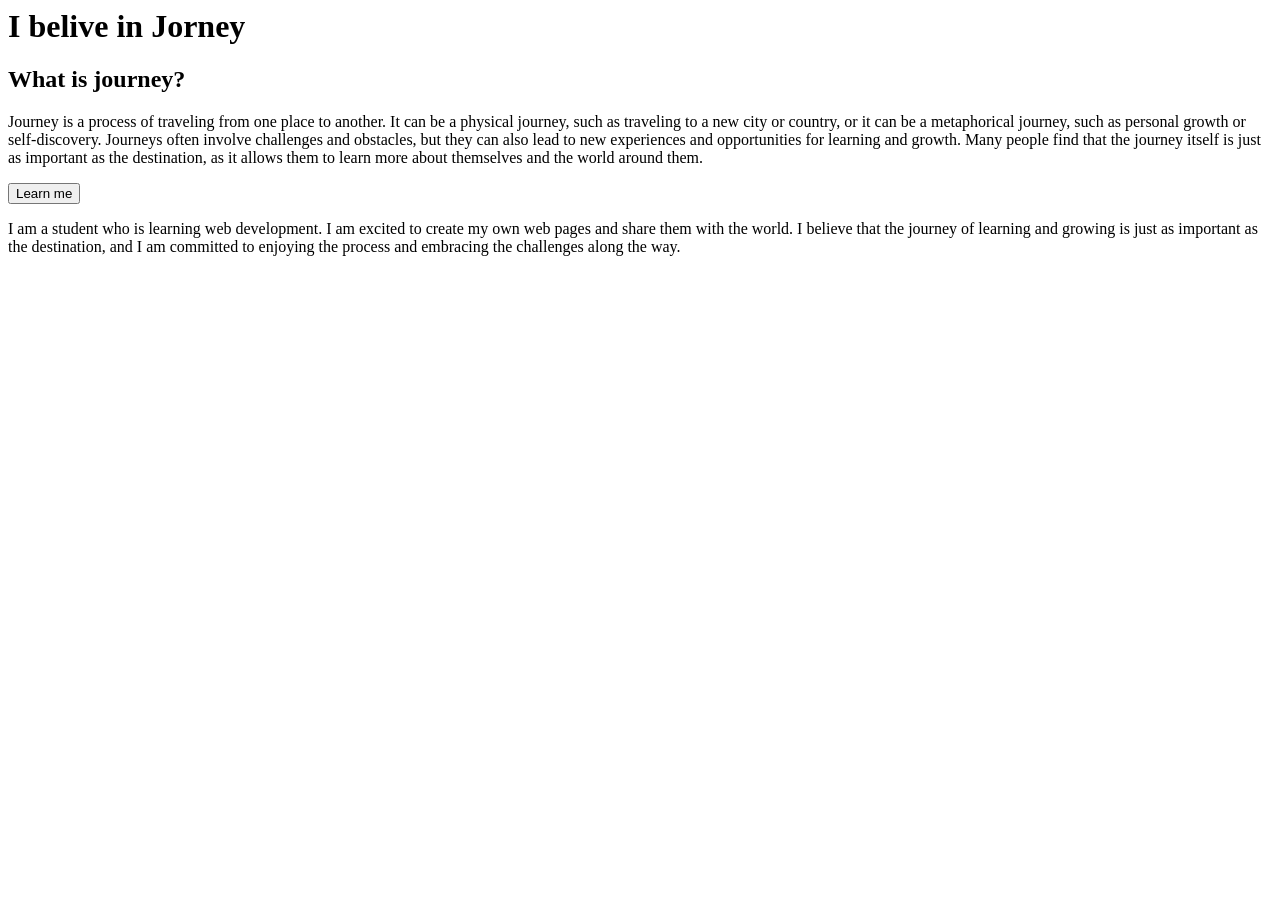
<file: index.html>
<html>
<head> 
<title>My First Web Page</title>
<h1>
    I belive in Jorney
</h1>


<h2>  What is journey? </h2>

<p> Journey is a process of traveling from one place to another. It can be a physical journey, such as traveling to a new city or country, or it can be a metaphorical journey, such as personal growth or self-discovery. Journeys often involve challenges and obstacles, but they can also lead to new experiences and opportunities for learning and growth. Many people find that the journey itself is just as important as the destination, as it allows them to learn more about themselves and the world around them. </p> 


<button> Learn me </button>    
</head>
<body>
    <p> I am a student who is learning web development. I am excited to create my own web pages and share them with the world. I believe that the journey of learning and growing is just as important as the destination, and I am committed to enjoying the process and embracing the challenges along the way. </p>

</body>
</html>
</file>
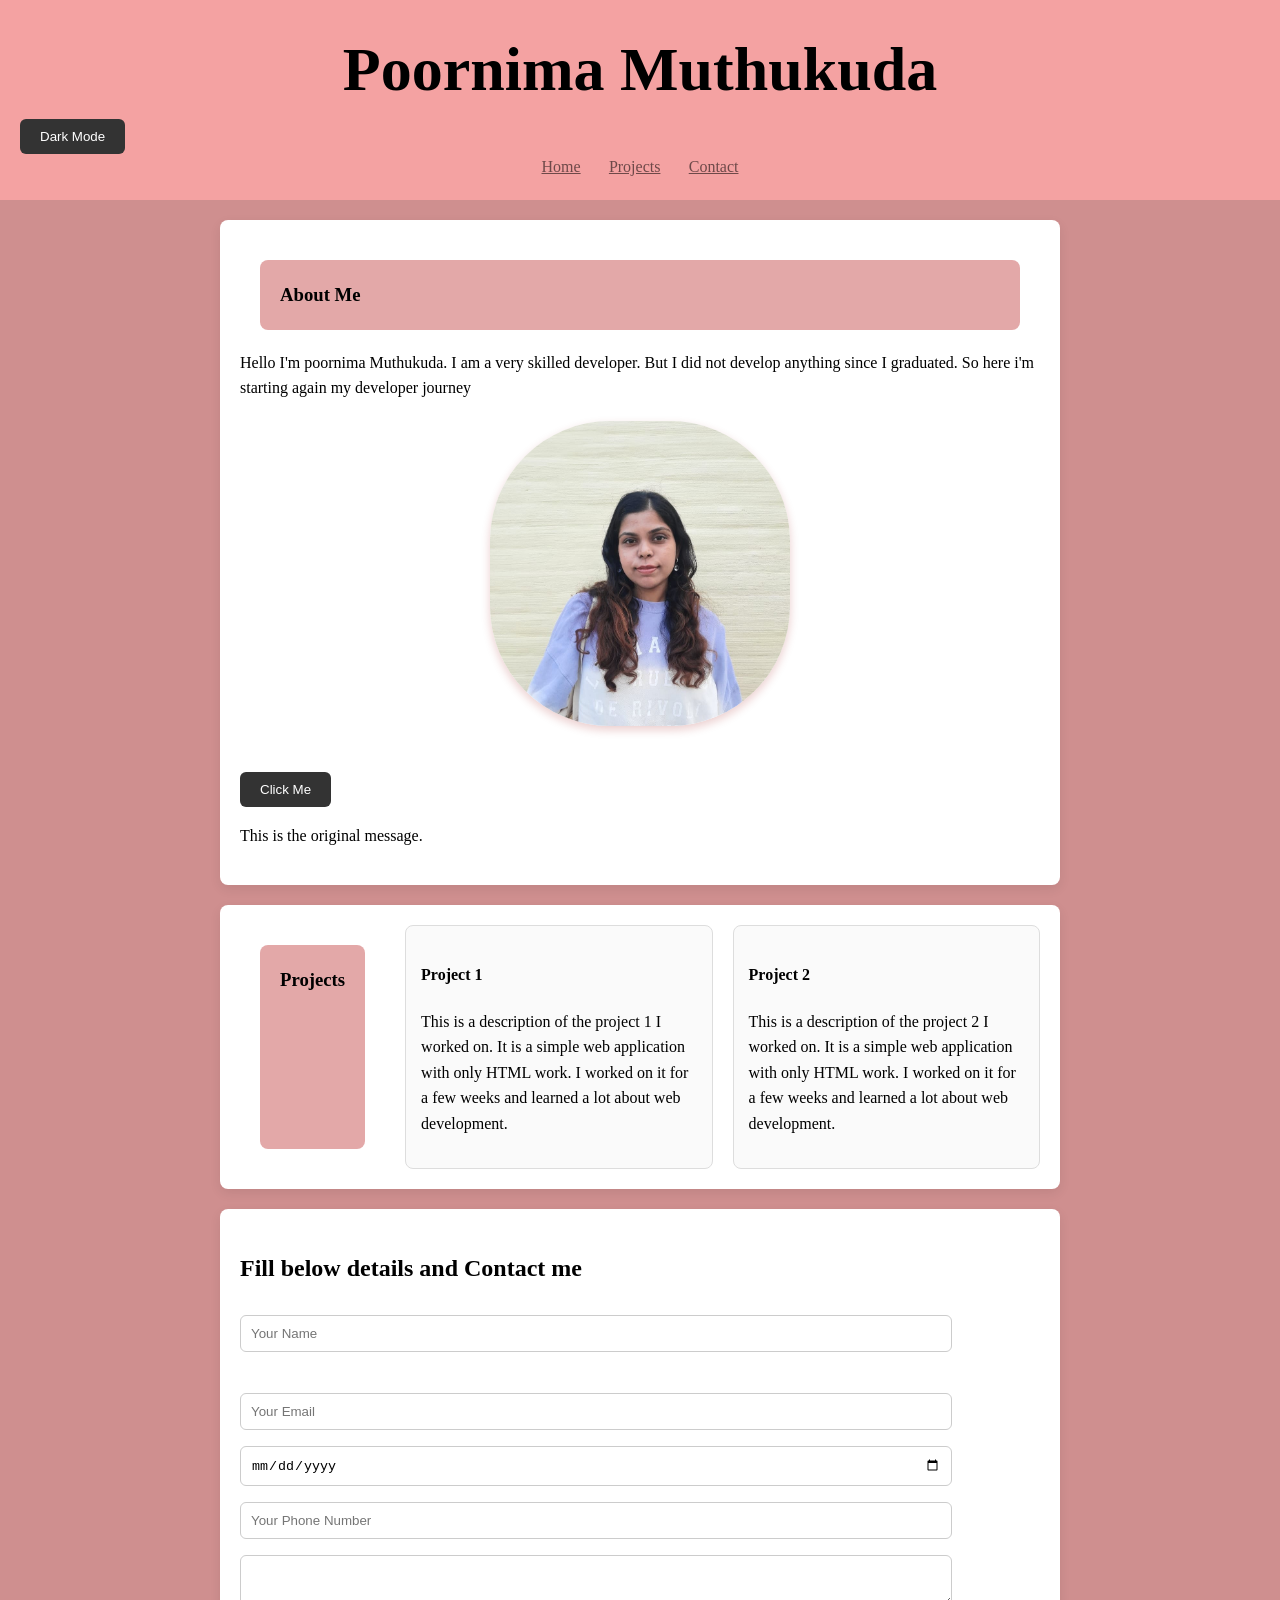
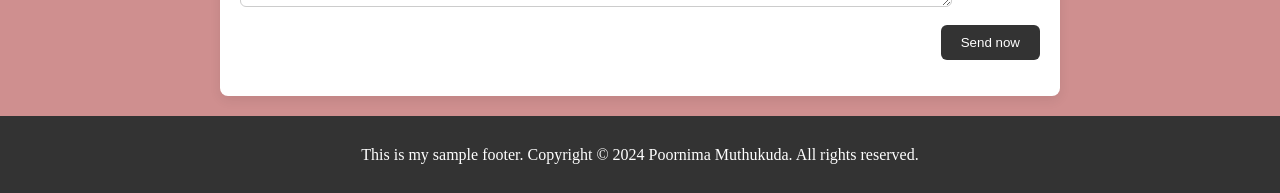
<file: day1index.html>
<html>

<head> <title>Exercise 1: Create a Web Page </title>

    <link rel="stylesheet" href="style.css">
</head> 
<body>
   
   <header> <h1> Poornima Muthukuda </h1> 
  
    <!-- This button is used to toggle between light and dark mode on the web page. 
    When clicked, it will change the background color and text color of the page 
    to create a dark theme. This can be useful for users who prefer a darker 
    interface or for reducing eye strain in low-light environments. --> 

    <button id="darkModeBtn">Dark Mode</button> 
   

<nav>
    <a href="file:///D:/Uppsala%20University/Agile%20Methods/MY%20WORK/Day%2001%20work/index.html">Home</a>
    <a href="#">Projects</a>
    <a href="#">Contact</a>

</nav>

</header> 

<section id="about">
<h3>About Me</h3>
    <p>Hello I'm poornima Muthukuda. I am a very skilled developer. 
    But I did not develop anything since I graduated. 
    So here i'm starting again my developer journey</p>

    <img src="myphoto.jpg" alt="My Photo">

    <br>

    <button id="changeTextBtn">Click Me </button>
    <p id="message">This is the original message.</p>
   

</section>

<section id="projects">
<h3>Projects</h3>
<div class="project-card">
<h4>Project 1</h4>
<p>This is a description of the project 1 I worked on. 
    It is a simple web application with only HTML work. 
    I worked on it for a few weeks and learned a lot about web development. </p>

</div>

<div class="project-card">
<h4>Project 2</h4>
<p>This is a description of the project 2 I worked on. 
    It is a simple web application with only HTML work. 
    I worked on it for a few weeks and learned a lot about web development. </p>

</div>
</section>

<section id="contact">

    <h2>Fill below details and Contact me</h2>
    <form action ="#">
<input type="text"  placeholder="Your Name" required> <br> <br>

<input type="email"  placeholder="Your Email"><br> 
<input type="date"  placeholder="Your Date of Birth"><br>
<input type="tel"  placeholder="Your Phone Number" required><br>
<textarea  placeholder=""></textarea><br>

<div class="button-container">
<button type="submit">Send now</button>
</div>
    </form>
</section>

<footer>
    <p> This is my sample footer. 
        Copyright &copy; 2024 Poornima Muthukuda. All rights reserved.</p>  </footer>  



    <script src="script.js"></script> </body>
</html>
</file>
<file: style.css>
/* CSS for the web page */
body{
    front-family: Arial, sans-serif;
    margin: 0;
    padding: 0;
    background-color: #cf8f8f;
    line-height: 1.6;

}


:root {
  --primary: #f4a2a2;
  --accent: #ffcc00;
  --light-bg: #fafafa;
  --section-bg: #ffffff;
}


header{
    background-color:var(--primary);
    front-color: white;
    padding: 20px;
    text-align: center;
}

header h1{
    margin: 0;
    font-size: 62px;
}


nav{
     gap: 50px;
}

nav a{
    /*color: white;*/
    color: rgb(110, 73, 73);
    margin: 0.15px;
     padding: 8px 12px;
  border-radius: 4px;

   

front-weight: bold;
    
}
nav a:hover {
  color:var(--accent);
  transition: 0.2s;

}


section{
    padding: 20px;
     max-width: 800px;
  margin: 20px auto;
background:var(--section-bg);
border-radius: 8px;
 box-shadow: 0 4px 12px rgba(0,0,0,0.08);

}

img{
    
    display: block;
  margin: 20px auto;
  border-radius: 120px;
  box-shadow: 0 4px 10px rgba(157, 8, 8, 0.2);
    width: 300px;
    
}

footer
{
    background-color: #333;
    color: white;
    padding: 10px;
    text-align: center;
}

 h3{
padding: 20px;
    margin: 20px;
background:#e3a8a8;
border-radius: 8px;    
}

  #projects {
    display: flex;
gap: 20px;
justify-content: space-between;
    margin-bottom: 20px;

  /*width: 89%;
    padding: 20px;
  margin-bottom: 15px;
  border: 1px solid #ddd;
  border-radius: 8px;
  background: #fafafa; */
}


.project-card {
  flex: 1;
  padding: 15px;
  background:var(--light-bg);
  border: 1px solid #ddd;
  border-radius: 8px;
}


form input,form textarea {
  width: 89%;
  padding: 10px;
  margin: 8px 0;
  border-radius: 6px;
  border: 1px solid #ccc;
}

button {
  padding: 10px 20px;
  background: #333;
  color: white;
  border: none;
   border-radius: 6px;
  cursor: pointer;
}

#darkModeBtn {
   display: flex; 
    justify-content: flex-end;
}


button:hover {
  background: #555;
}

.button-container {
  margin-top: 10px;
} 
.button-container {
    display: flex;
    justify-content: flex-end;
}

/* Making the website mobile responsive */

@media (max-width: 600px) {
  #projects {
    flex-direction: column;
  }

  .project-card {
    margin-bottom: 20px;
  }
}
html {
  scroll-behavior: smooth; /* Enables smooth scrolling -
   When someone clicks “Projects” or “Contact,” the page can scroll smoothly instead of jumping. */
}

header {
  position: sticky; /* Makes the header stick to the top of the page when scrolling. */
  top: 0;
  z-index: 1000;
}


/* Dark mode styles */
.dark-mode {
  background-color: #222;
  color: #f1f1f1;
}

.dark-mode section {
  background-color: #333;
  color: #fff;
}

.dark-mode header {
  background-color: #111;
}

.dark-mode footer {
  background-color: #111;
}
</file>
